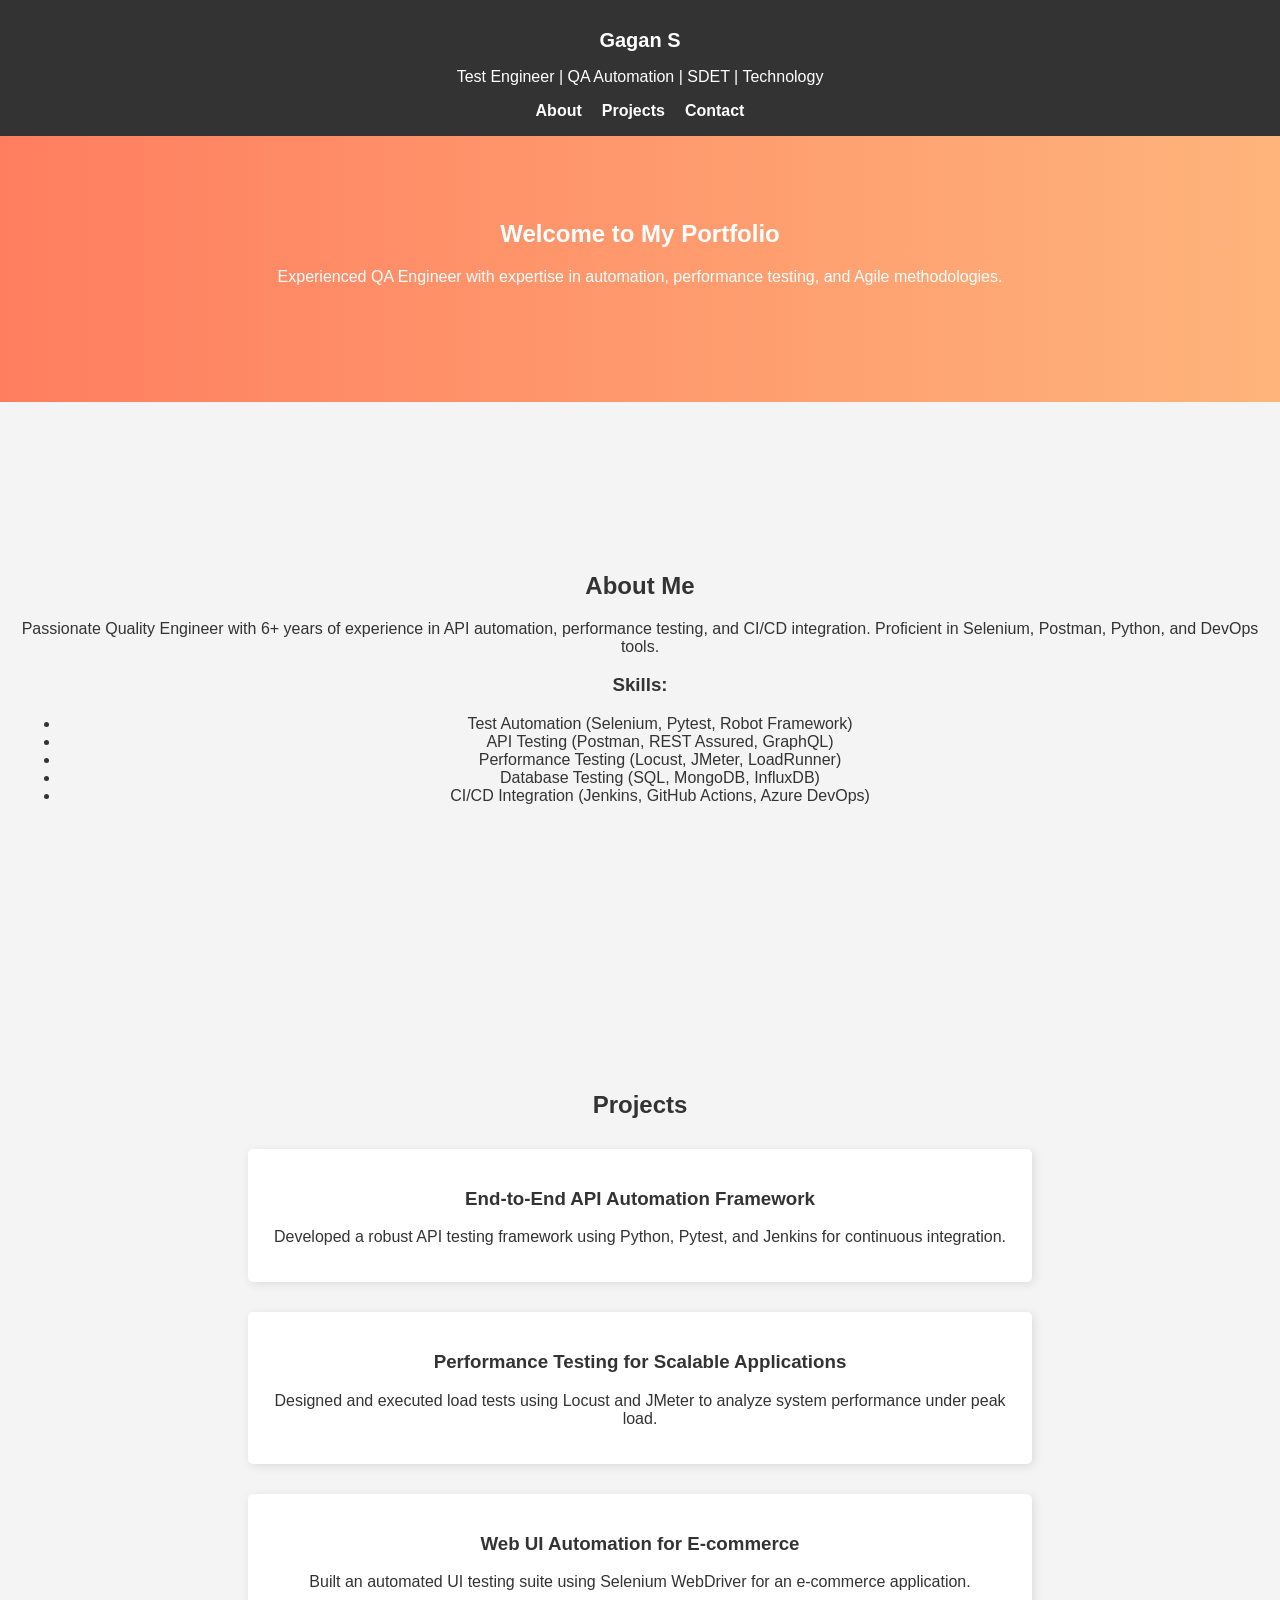
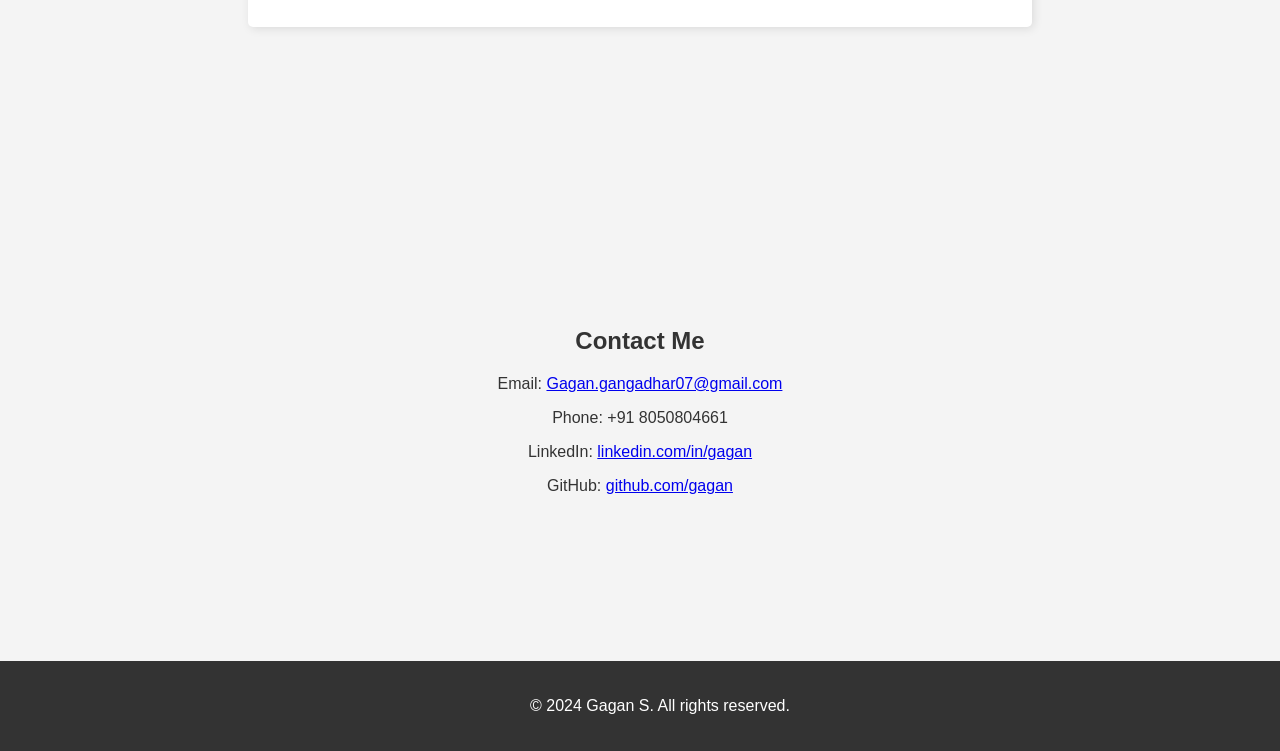
<file: index.html>
<!DOCTYPE html>
<html lang="en">
<head>
    <meta charset="UTF-8">
    <meta name="viewport" content="width=device-width, initial-scale=1.0">
    <title>Gagan S - Portfolio</title>
    <link rel="stylesheet" href="style.css">
</head>
<body>
    <header>
        <h1 class="name-title">Gagan S</h1>
        <p>Test Engineer | QA Automation | SDET | Technology</p>
        <nav>
            <ul>
                <li><a href="#about">About</a></li>
                <li><a href="#projects">Projects</a></li>
                <li><a href="#contact">Contact</a></li>
            </ul>
        </nav>
    </header>

    <section id="hero">
        <h2>Welcome to My Portfolio</h2>
        <p>Experienced QA Engineer with expertise in automation, performance testing, and Agile methodologies.</p>
    </section>

    <section id="about">
        <h2>About Me</h2>
        <p>Passionate Quality Engineer with 6+ years of experience in API automation, performance testing, and CI/CD integration. Proficient in Selenium, Postman, Python, and DevOps tools.</p>
        <h3>Skills:</h3>
        <ul>
            <li>Test Automation (Selenium, Pytest, Robot Framework)</li>
            <li>API Testing (Postman, REST Assured, GraphQL)</li>
            <li>Performance Testing (Locust, JMeter, LoadRunner)</li>
            <li>Database Testing (SQL, MongoDB, InfluxDB)</li>
            <li>CI/CD Integration (Jenkins, GitHub Actions, Azure DevOps)</li>
        </ul>
    </section>

    <section id="projects">
        <h2>Projects</h2>
        <div class="project">
            <h3>End-to-End API Automation Framework</h3>
            <p>Developed a robust API testing framework using Python, Pytest, and Jenkins for continuous integration.</p>
        </div>
        <div class="project">
            <h3>Performance Testing for Scalable Applications</h3>
            <p>Designed and executed load tests using Locust and JMeter to analyze system performance under peak load.</p>
        </div>
        <div class="project">
            <h3>Web UI Automation for E-commerce</h3>
            <p>Built an automated UI testing suite using Selenium WebDriver for an e-commerce application.</p>
        </div>
    </section>

    <section id="contact">
        <h2>Contact Me</h2>
        <p>Email: <a href="mailto:Gagan.gangadhar07@gmail.com">Gagan.gangadhar07@gmail.com</a></p>
        <p>Phone: +91 8050804661</p>
        <p>LinkedIn: <a href="https://linkedin.com/in/gagan">linkedin.com/in/gagan</a></p>
        <p>GitHub: <a href="https://github.com/gagan">github.com/gagan</a></p>
    </section>

    <footer>
        <p>&copy; 2024 Gagan S. All rights reserved.</p>
    </footer>

    <script src="script.js"></script>
</body>
</html>
</file>
<file: style.css>
/* General Styles */
body {
    font-family: Arial, sans-serif;
    margin: 0;
    padding: 0;
    background: #f4f4f4;
    color: #333;
    overflow-x: hidden;
    scroll-behavior: smooth;
}

/* Header Styles */
header {
    background: #333;
    color: white;
    padding: 1rem 0;
    text-align: center;
    position: fixed;
    width: 100%;
    top: 0;
    left: 0;
    z-index: 1000;
}

nav ul {
    list-style: none;
    padding: 0;
    margin: 0;
    display: flex;
    justify-content: center;
    gap: 20px;
}

nav ul li {
    display: inline;
}

nav ul li a {
    color: white;
    text-decoration: none;
    font-weight: bold;
    transition: color 0.3s;
}

nav ul li a:hover {
    color: #ff7e5f;
}

/* Hero Section */
#hero {
    background: linear-gradient(to right, #ff7e5f, #feb47b);
    color: white;
    text-align: center;
    padding: 150px 20px 100px;
    opacity: 0;
    transform: translateY(30px);
    animation: fadeInUp 1s ease-in-out forwards;
}

/* About & Projects Sections */
section {
    padding: 100px 20px;
    text-align: center;
    margin-top: 50px;
}

.project {
    background: white;
    margin: 30px auto;
    padding: 20px;
    width: 60%;
    border-radius: 5px;
    box-shadow: 2px 2px 10px rgba(0, 0, 0, 0.1);
    opacity: 0;
    transform: translateY(30px);
    animation: fadeInUp 1s ease-in-out forwards;
    animation-delay: 0.3s;
}

/* Scroll Animation */
@keyframes fadeInUp {
    from {
        opacity: 0;
        transform: translateY(30px);
    }
    to {
        opacity: 1;
        transform: translateY(0);
    }
}

/* Buttons */
button {
    background: #ff7e5f;
    color: white;
    border: none;
    padding: 10px 15px;
    cursor: pointer;
    border-radius: 5px;
    transition: background 0.3s ease, transform 0.2s;
}

button:hover {
    background: #ff3b3b;
    transform: scale(1.05);
}

/* Footer */
footer {
    background: #333;
    color: white;
    text-align: center;
    padding: 20px;
    position: relative;
    width: 100%;
    margin-top: 50px;
}
.name-title{
    font-size: 20px;
    font-weight: 'bold';
}
</file>
